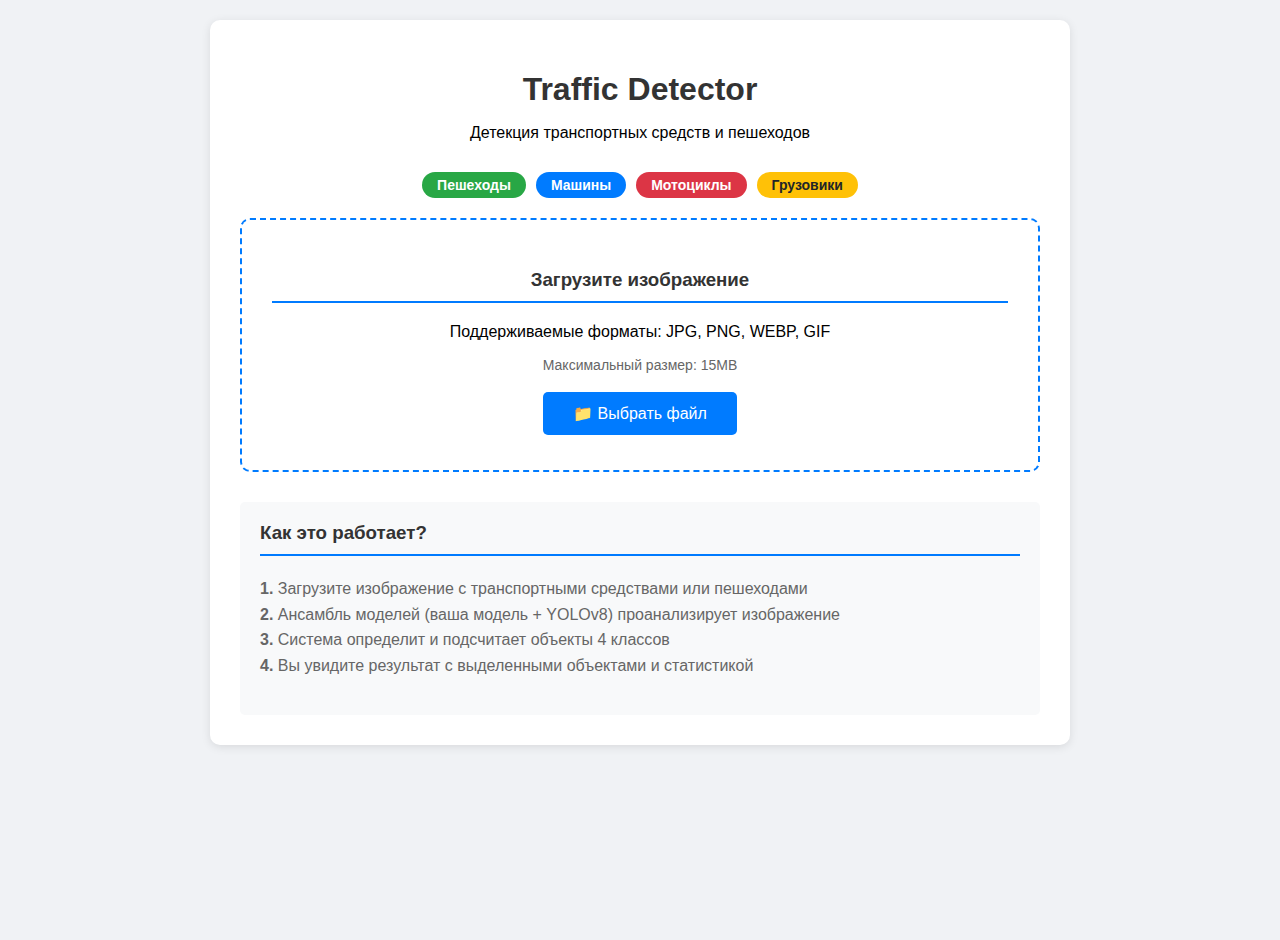
<file: index.html>
<!DOCTYPE html>
<html lang="ru">
<head>
    <meta charset="UTF-8">
    <meta name="viewport" content="width=device-width, initial-scale=1.0">
    <title>Traffic Detector</title>
    <link rel="stylesheet" href="style.css">
</head>
<body>
    <div class="container">
        <header>
            <h1>Traffic Detector</h1>
            <p>Детекция транспортных средств и пешеходов</p>
        </header>

        <div class="class-tags">
            <span class="tag tag-pedestrian">Пешеходы</span>
            <span class="tag tag-car">Машины</span>
            <span class="tag tag-motorbike">Мотоциклы</span>
            <span class="tag tag-truck">Грузовики</span>
        </div>

        <div class="upload-section">
            <h3>Загрузите изображение</h3>
            <p>Поддерживаемые форматы: JPG, PNG, WEBP, GIF</p>
            <p style="color: #666; font-size: 14px; margin-top: 5px;">Максимальный размер: 15MB</p>
            <form id="upload-form" enctype="multipart/form-data">
                <label class="btn">
                    📁 Выбрать файл
                    <input type="file" name="file" accept="image/*" id="file-input" style="display:none;">
                </label>
                <div id="preview-container" style="display: none; margin-top: 20px;">
                    <img id="preview-image" style="max-width: 300px; max-height: 300px; border-radius: 5px; object-fit: contain;">
                    <div id="file-info" style="margin-top: 10px; color: #666; font-size: 14px;"></div>
                    <div style="margin-top: 15px;">
                        <button type="button" class="btn" onclick="uploadImage()">🔍 Анализировать</button>
                        <button type="button" class="btn btn-cancel" onclick="cancelUpload()">❌ Отмена</button>
                    </div>
                </div>
            </form>
            <div id="loading" style="display: none; margin-top: 20px;">
                <div class="spinner"></div>
                <p>Обработка изображения...</p>
                <p style="font-size: 14px; color: #666; margin-top: 5px;">Это может занять несколько секунд</p>
            </div>
        </div>

        <div style="margin-top: 30px; padding: 20px; background: #f8f9fa; border-radius: 5px;">
            <h3 style="margin-top: 0;">Как это работает?</h3>
            <p style="color: #666; line-height: 1.6;">
                <strong>1.</strong> Загрузите изображение с транспортными средствами или пешеходами<br>
                <strong>2.</strong> Ансамбль моделей (ваша модель + YOLOv8) проанализирует изображение<br>
                <strong>3.</strong> Система определит и подсчитает объекты 4 классов<br>
                <strong>4.</strong> Вы увидите результат с выделенными объектами и статистикой
            </p>
        </div>
    </div>

    <script src="script.js"></script>
    <script>
        // Обновляем отображение информации о файле
        document.getElementById('file-input').addEventListener('change', function(e) {
            const file = e.target.files[0];
            if (file) {
                const fileInfo = document.getElementById('file-info');
                const size = formatFileSize(file.size);
                const name = file.name.length > 30 ? file.name.substring(0, 30) + '...' : file.name;

                fileInfo.innerHTML = `
                    <strong>Файл:</strong> ${name}<br>
                    <strong>Размер:</strong> ${size}<br>
                    <strong>Тип:</strong> ${file.type}
                `;
            }
        });
    </script>
</body>
</html>
</file>
<file: style.css>
body {
    font-family: Arial, sans-serif;
    background: #f0f2f5;
    min-height: 100vh;
    padding: 20px;
    margin: 0;
}

.container {
    max-width: 800px;
    margin: auto;
    background: white;
    border-radius: 10px;
    padding: 30px;
    box-shadow: 0 2px 10px rgba(0,0,0,0.1);
}

.result-container {
    max-width: 1200px !important;
}

header {
    text-align: center;
    margin-bottom: 30px;
}

h1 {
    color: #333;
    margin-bottom: 5px;
}

.upload-section {
    padding: 30px;
    border-radius: 10px;
    text-align: center;
    border: 2px dashed #007bff;
    margin: 20px 0;
}

.btn {
    background: #007bff;
    color: white;
    padding: 12px 30px;
    border-radius: 5px;
    cursor: pointer;
    font-size: 16px;
    border: none;
    text-decoration: none;
    display: inline-block;
    margin: 5px;
    transition: background 0.3s;
}

.btn:hover {
    background: #0056b3;
}

.btn-cancel {
    background: #dc3545;
}

.btn-cancel:hover {
    background: #c82333;
}

.class-tags {
    display: flex;
    justify-content: center;
    gap: 10px;
    margin: 20px 0;
    flex-wrap: wrap;
}

.tag {
    padding: 5px 15px;
    border-radius: 20px;
    font-size: 14px;
    font-weight: bold;
}

.tag-pedestrian {
    background: #28a745;
    color: white;
}

.tag-car {
    background: #007bff;
    color: white;
}

.tag-motorbike {
    background: #dc3545;
    color: white;
}

.tag-truck {
    background: #ffc107;
    color: #212529;
}

/* Результаты */
.result-grid {
    display: grid;
    grid-template-columns: 1fr 1fr;
    gap: 30px;
}

@media (max-width: 768px) {
    .result-grid {
        grid-template-columns: 1fr;
    }
}

.image-container {
    position: relative;
}

.image-container img {
    width: 100%;
    border-radius: 5px;
    border: 1px solid #ddd;
    max-height: 500px;
    object-fit: contain;
}

.stats {
    padding: 20px;
}

.total-card {
    background: #4CAF50;
    color: white;
    padding: 20px;
    border-radius: 5px;
    text-align: center;
    font-size: 1.2em;
    margin-bottom: 20px;
    box-shadow: 0 3px 5px rgba(0,0,0,0.2);
}

.detection-item {
    background: #f8f9fa;
    padding: 15px;
    margin: 10px 0;
    border-radius: 5px;
    border-left: 4px solid #007bff;
    transition: all 0.3s ease;
}

.detection-item:hover {
    transform: translateX(5px);
    box-shadow: 0 3px 10px rgba(0,0,0,0.1);
}

.class-stats {
    display: grid;
    grid-template-columns: repeat(2, 1fr);
    gap: 10px;
    margin: 20px 0;
}

.class-stat-item {
    background: white;
    padding: 15px;
    border-radius: 5px;
    text-align: center;
    border: 1px solid #dee2e6;
    transition: transform 0.3s;
}

.class-stat-item:hover {
    transform: translateY(-5px);
    box-shadow: 0 5px 15px rgba(0,0,0,0.1);
}

.back-btn {
    background: #6c757d;
    color: white;
    padding: 10px 20px;
    border-radius: 5px;
    text-decoration: none;
    display: inline-block;
    transition: background 0.3s;
}

.back-btn:hover {
    background: #5a6268;
}

/* Анимация загрузки */
.spinner {
    border: 4px solid #f3f3f3;
    border-top: 4px solid #007bff;
    border-radius: 50%;
    width: 40px;
    height: 40px;
    animation: spin 1s linear infinite;
    margin: 0 auto;
}

@keyframes spin {
    0% { transform: rotate(0deg); }
    100% { transform: rotate(360deg); }
}

#preview-image {
    max-width: 100%;
    max-height: 300px;
    border-radius: 5px;
    border: 1px solid #ddd;
    box-shadow: 0 3px 5px rgba(0,0,0,0.1);
}

/* Цвета для разных классов в детекциях */
#detections-list .detection-item[data-class="pedestrian"] {
    border-left-color: #28a745;
    background: rgba(40, 167, 69, 0.05);
}

#detections-list .detection-item[data-class="car"] {
    border-left-color: #007bff;
    background: rgba(0, 123, 255, 0.05);
}

#detections-list .detection-item[data-class="motorbike"] {
    border-left-color: #dc3545;
    background: rgba(220, 53, 69, 0.05);
}

#detections-list .detection-item[data-class="truck"] {
    border-left-color: #ffc107;
    background: rgba(255, 193, 7, 0.05);
}

/* Сообщения об ошибках */
.error-message {
    background: #f8d7da;
    color: #721c24;
    padding: 15px;
    border-radius: 5px;
    border: 1px solid #f5c6cb;
    margin: 10px 0;
    text-align: center;
}

.success-message {
    background: #d4edda;
    color: #155724;
    padding: 15px;
    border-radius: 5px;
    border: 1px solid #c3e6cb;
    margin: 10px 0;
    text-align: center;
}

/* Стили для заголовков результатов */
h3 {
    color: #333;
    border-bottom: 2px solid #007bff;
    padding-bottom: 10px;
    margin-bottom: 20px;
}
</file>
